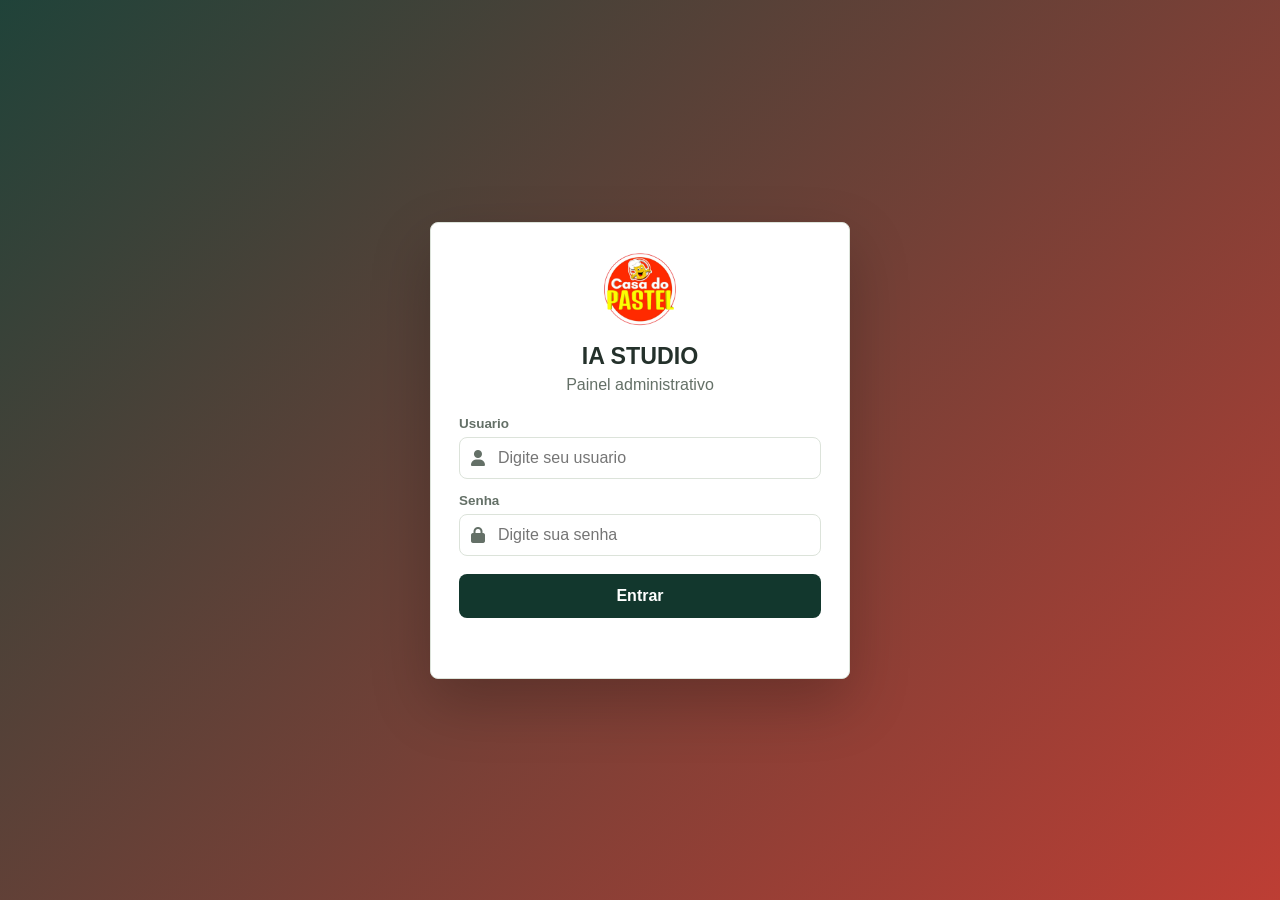
<file: index.html>
<!DOCTYPE html>
<html lang="pt-br">
<head>
    <meta charset="UTF-8">
    <meta name="viewport" content="width=device-width, initial-scale=1.0">
    <title>Casa do Pastel - Painel Administrativo</title>
    <script>
        if (!sessionStorage.getItem('token')) {
            window.location.href = 'login.html';
        }
    </script>
    <link rel="stylesheet" href="style.css">
    <link rel="stylesheet" href="https://cdnjs.cloudflare.com/ajax/libs/font-awesome/6.0.0/css/all.min.css">
</head>
<body>
    <div class="app-shell">
        <!-- Header Móvel Compacto -->
        <header class="mobile-navbar">
            <img src="img/logo.png" alt="Logo" class="mobile-logo">
            <button id="btnMobileMenu" class="hamburger-btn" aria-label="Abrir Menu">
                <i class="fas fa-bars"></i>
            </button>
        </header>

        <aside class="sidebar" id="sidebar">
            <div class="brand">
                <img src="img/logo.png" alt="Casa do Pastel">
                <div>
                    <strong>IA STUDIO | Casa do Pastel</strong>
                    <span>Painel Administrativo</span>
                </div>
                <button id="btnCloseSidebar" class="close-sidebar-btn"><i class="fas fa-times"></i></button>
            </div>

            <nav class="sidebar-nav" aria-label="Navegacao principal">
                <button class="nav-item active" data-view-target="menuView">
                    <i class="fas fa-utensils"></i>
                    Cardapio
                </button>
                <button class="nav-item" data-view-target="deliveryView">
                    <i class="fas fa-motorcycle"></i>
                    Entrega e Pagamento
                </button>
                <button class="nav-item" data-view-target="financeView">
                    <i class="fas fa-chart-line"></i>
                    Financeiro
                </button>
                <button id="btnLogout" class="nav-item logout">
                    <i class="fas fa-sign-out-alt"></i>
                    Sair
                </button>
            </nav>
        </aside>

        <main class="main-content">
            <header class="topbar">
                <div>
                    <p class="eyebrow">Painel administrativo</p>
                    <h1 id="viewTitle">Gestao do Cardapio</h1>
                </div>
                <div class="status-strip">
                    <span><i class="fas fa-circle"></i> Online</span>
                    <span id="stockSummary">0 itens ativos</span>
                </div>
            </header>

            <section class="command-panel">
                <form id="assistantForm" class="command-form">
                    <i class="fas fa-brain"></i>
                    <input type="text" id="assistantCommand" placeholder="Comando do painel" autocomplete="off">
                    <button type="submit" class="btn-primary">
                        <i class="fas fa-paper-plane"></i>
                        Processar
                    </button>
                </form>
                <div id="assistantResponse" class="assistant-response">
                    Pronto para operar cardapio, entrega, pagamento e relatorios financeiros.
                </div>
            </section>

            <section id="menuView" class="view active">
                <div class="section-toolbar">
                    <div class="search-bar">
                        <i class="fas fa-search"></i>
                        <input type="text" id="searchProduct" placeholder="Buscar no cardapio">
                    </div>
                    <button class="btn-primary" id="btnOpenModal">
                        <i class="fas fa-plus"></i>
                        Novo Produto
                    </button>
                </div>

                <div class="split-layout">
                    <section class="panel">
                        <div class="panel-header">
                            <h2>Categorias do Topo</h2>
                            <span id="categoryCount">5 categorias</span>
                        </div>
                        <form id="categoryForm" class="inline-form category-form">
                            <input type="text" id="categoryName" placeholder="Nova categoria" required>
                            <button type="submit" class="btn-secondary">
                                <i class="fas fa-plus"></i>
                                Adicionar
                            </button>
                        </form>
                        <div id="categoryList" class="category-list"></div>
                    </section>

                    <section class="panel" style="margin-top: 16px;">
                        <div class="panel-header">
                            <h2>Gerenciar Adicionais</h2>
                            <span id="addonCount">0 itens</span>
                        </div>
                        <form id="globalAddonForm" class="inline-form category-form">
                            <input type="text" id="globalAddonName" placeholder="Ex: Bacon" required>
                            <input type="number" id="globalAddonPrice" placeholder="R$" step="0.01" style="width: 80px;" required>
                            <button type="submit" class="btn-secondary">
                                <i class="fas fa-plus"></i>
                            </button>
                        </form>
                        <div id="globalAddonList" class="category-list"></div>
                    </section>

                    <section class="panel wide">
                        <div class="panel-header">
                            <h2>Produtos</h2>
                            <span id="productCount">0 produtos</span>
                        </div>
                        <div class="table-scroll">
                            <table>
                                <thead>
                                    <tr>
                                        <th>Imagem</th>
                                        <th>Produto</th>
                                        <th>Categoria</th>
                                        <th>Preco</th>
                                        <th>Adicionais</th>
                                        <th>Estoque</th>
                                        <th>Status</th>
                                        <th>Acoes</th>
                                    </tr>
                                </thead>
                                <tbody id="productTableBody"></tbody>
                            </table>
                        </div>
                    </section>
                </div>
            </section>

            <section id="deliveryView" class="view">
                <div class="split-layout">
                    <section class="panel">
                        <div class="panel-header">
                            <h2>Pagamentos</h2>
                            <span id="paymentSummary">0 ativos</span>
                        </div>
                        <form id="paymentForm" class="payment-grid">
                            <label class="toggle-line">
                                <input type="checkbox" id="payPix">
                                <span>Pix</span>
                            </label>
                            <label class="toggle-line">
                                <input type="checkbox" id="payCard">
                                <span>Cartao</span>
                            </label>
                            <label class="toggle-line">
                                <input type="checkbox" id="payCash">
                                <span>Dinheiro</span>
                            </label>
                            <button type="submit" class="btn-primary">
                                <i class="fas fa-save"></i>
                                Salvar Pagamentos
                            </button>
                        </form>
                    </section>

                    <section class="panel wide">
                        <div class="panel-header">
                            <h2>Taxas por Bairro</h2>
                            <span id="neighborhoodCount">0 bairros</span>
                        </div>
                        <form id="neighborhoodForm" class="inline-form">
                            <input type="text" id="neighborhoodName" placeholder="Bairro" required>
                            <input type="number" id="neighborhoodFee" placeholder="Taxa" step="0.01" min="0" required>
                            <button type="submit" class="btn-secondary">
                                <i class="fas fa-plus"></i>
                                Adicionar
                            </button>
                        </form>
                        <div class="table-scroll compact">
                            <table>
                                <thead>
                                    <tr>
                                        <th>Bairro</th>
                                        <th>Taxa</th>
                                        <th>Status</th>
                                        <th>Acoes</th>
                                    </tr>
                                </thead>
                                <tbody id="neighborhoodTableBody"></tbody>
                            </table>
                        </div>
                    </section>
                </div>
            </section>

            <section id="financeView" class="view">
                <div class="metric-grid">
                    <article class="metric-card">
                        <span>Hoje</span>
                        <strong id="dailyRevenue">R$ 0,00</strong>
                        <small id="dailyOrders">0 pedidos</small>
                    </article>
                    <article class="metric-card">
                        <span>Semana</span>
                        <strong id="weeklyRevenue">R$ 0,00</strong>
                        <small id="weeklyOrders">0 pedidos</small>
                    </article>
                    <article class="metric-card">
                        <span>Mes</span>
                        <strong id="monthlyRevenue">R$ 0,00</strong>
                        <small id="monthlyOrders">0 pedidos</small>
                    </article>
                </div>

                <div class="split-layout">
                    <section class="panel">
                        <div class="panel-header">
                            <h2>Mais Vendidos</h2>
                            <span id="rankingPeriod">30 dias</span>
                        </div>
                        <div id="container-mais-vendidos" class="ranking-list"></div>
                    </section>

                    <section class="panel wide">
                        <div class="panel-header">
                            <h2>Todos os Pedidos</h2>
                            <span id="total-pedidos-contador">0 pedidos</span>
                        </div>
                        <div class="table-scroll">
                            <table>
                                <thead>
                                    <tr>
                                        <th>Tipo</th>
                                        <th>Cliente</th>
                                        <th>Itens</th>
                                        <th>Bairro</th>
                                        <th>Data/Hora</th>
                                        <th>Pagamento</th>
                                        <th>Total</th>
                                    </tr>
                                </thead>
                                <tbody id="corpo-tabela-pedidos"></tbody>
                            </table>
                        </div>
                        <!-- removido: botão antigo 'Ver Histórico Completo' -->

                        <div style="text-align: center; margin-top: 15px;">
                            <button id="btn-ver-tudo-pedidos" style="background: #0f172a; color: #fff; border: none; padding: 10px 20px; border-radius: 8px; font-weight: 600; cursor: pointer; transition: 0.2s;">Ver Tudo (Histórico)</button>
                        </div>

                        <div id="modal-historico" style="display:none; position:fixed; z-index:9999; left:0; top:0; width:100%; height:100%; background:rgba(0,0,0,0.5); backdrop-filter:blur(4px); align-items:center; justify-content:center;">
                            <div style="background:#fff; padding:20px; border-radius:12px; width:95%; max-width:1000px; max-height:85vh; overflow-y:auto; position:relative; box-shadow: 0 20px 25px -5px rgba(0,0,0,0.1);">
                                <span id="fechar-modal-historico" style="position:absolute; right:20px; top:15px; font-size:28px; cursor:pointer; font-weight:bold; color:#64748b;">&times;</span>
                                <h3 style="margin-bottom:20px; color:#0f172a; font-size:18px;">Histórico Completo de Pedidos</h3>
                                <div class="table-responsive">
                                    <table style="width:100%; border-collapse:collapse;">
                                        <tbody id="corpo-tabela-historico-completo"></tbody>
                                    </table>
                                </div>
                            </div>
                        </div>
                    </section>
                </div>

                <section class="panel chart-panel">
                    <div class="panel-header">
                        <h2>Grafico de Vendas</h2>
                        <button id="btnOpenDatePicker" class="btn-muted" style="min-height: 32px; padding: 4px 12px; font-size: 0.85rem;">
                            <i class="fas fa-calendar-alt"></i>
                            <span id="activeFilterLabel">Ultimos 7 dias</span>
                        </button>
                    </div>
                    <div id="salesChart" class="sales-chart"></div>
                </section>
            </section>
        </main>
    </div>

    <div id="productModal" class="modal" role="dialog" aria-modal="true" aria-labelledby="modalTitle">
        <div class="modal-content">
            <div class="modal-header">
                <h3 id="modalTitle">Adicionar Produto</h3>
                <button type="button" class="icon-button" id="btnCloseModal" aria-label="Fechar">
                    <i class="fas fa-times"></i>
                </button>
            </div>

            <form id="productForm">
                <input type="hidden" id="productId">

                <div class="form-row">
                    <div>
                        <label for="productName">Nome</label>
                        <input type="text" id="productName" required>
                    </div>
                    <div>
                        <label for="productCategory">Categoria</label>
                        <select id="productCategory" required></select>
                    </div>
                </div>

                <label for="productDesc">Descricao</label>
                <textarea id="productDesc" rows="3"></textarea>

                <div class="form-row">
                    <div>
                        <label for="productPrice">Preco base</label>
                        <input type="number" id="productPrice" step="0.01" min="0" required>
                    </div>
                    <div id="stockGroup">
                        <label for="productStock">Estoque de refrigerantes</label>
                        <input type="number" id="productStock" min="0" required>
                    </div>
                </div>

                <section class="addons-editor-section">
                    <div class="panel-header compact-header">
                        <h2>Adicionais Padrao</h2>
                        <label class="toggle-line compact-toggle">
                            <input type="checkbox" id="productHasAddons">
                            <span>Usar neste produto</span>
                        </label>
                    </div>
                    <div id="addonsEditor" class="addons-editor"></div>
                    <div class="inline-form addon-inline-form">
                        <input type="text" id="addonName" placeholder="Nome do adicional">
                        <input type="number" id="addonPrice" placeholder="Valor" step="0.01" min="0">
                        <button type="button" class="btn-secondary" id="btnAddAddon">
                            <i class="fas fa-plus"></i>
                            Adicionar
                        </button>
                    </div>
                </section>

                <div class="form-row align-end">
                    <div>
                        <label for="productImage">Imagem</label>
                        <input type="file" id="productImage" accept="image/*">
                    </div>
                    <label class="toggle-line form-toggle">
                        <input type="checkbox" id="productVisible">
                        <span>Visivel no site</span>
                    </label>
                </div>

                <div class="form-actions">
                    <button type="submit" class="btn-primary">
                        <i class="fas fa-save"></i>
                        Salvar
                    </button>
                    <button type="button" class="btn-muted" id="btnCancelProduct">Cancelar</button>
                </div>
            </form>
        </div>
    </div>

    <!-- Date Range Picker Modal -->
    <div id="datePickerModal" class="date-picker-modal">
        <div class="date-picker-container">
            <!-- Menu Lateral de Atalhos -->
            <aside class="date-picker-sidebar" id="datePickerPresets">
                <button class="preset-btn" data-preset="24h">Últimas 24hrs</button>
                <button class="preset-btn active" data-preset="7d">Últimos 7 dias</button>
                <button class="preset-btn" data-preset="month">Este mês</button>
            </aside>
            
            <div class="date-picker-main">
                <!-- Calendário Duplo -->
                <div id="datePickerCalendars" class="calendars-row"></div>
                
                <!-- Rodapé de Ação -->
                <footer class="date-picker-footer">
                    <div id="selectedRangeDisplay">Selecione um intervalo</div>
                    <div class="footer-actions">
                        <button id="cancelDatePicker" class="btn-muted">Cancelar</button>
                        <button id="applyDatePicker" class="btn-primary">Aplicar</button>
                    </div>
                </footer>
            </div>
        </div>
    </div>

    <script src="app.js" type="module" defer></script>
</body>
</html>
</file>
<file: style.css>
:root {
    --bg: #f5f7f2;
    --surface: #ffffff;
    --surface-soft: #f8faf5;
    --sidebar: #12372d;
    --text: #24312b;
    --muted: #647067;
    --line: #dce3da;
    --primary: #b42318;
    --primary-dark: #8f1c14;
    --accent: #f2c94c;
    --green: #18794e;
    --blue: #2563eb;
    --danger: #b42318;
    --shadow: 0 12px 28px rgba(18, 55, 45, 0.1);
}

/* Regras específicas de responsividade extrema para transformar tabela em cards no mobile */
@media (max-width: 768px) {
    /* Esconde o cabeçalho original da tabela no mobile */
    #corpo-tabela-pedidos text, 
    .table-responsive thead {
        display: none !important;
    }
    
    /* Transforma cada linha do pedido em um Card isolado */
    #corpo-tabela-pedidos tr,
    #corpo-tabela-historico-completo tr {
        display: block !important;
        background: #ffffff !important;
        border: 1px solid #e2e8f0 !important;
        border-radius: 12px !important;
        padding: 16px !important;
        margin-bottom: 16px !important;
        box-shadow: 0 2px 4px rgba(0,0,0,0.02) !important;
    }
    
    /* Transforma cada célula em uma linha interna do Card */
    #corpo-tabela-pedidos td,
    #corpo-tabela-historico-completo td {
        display: flex !important;
        justify-content: space-between !important;
        align-items: center !important;
        padding: 8px 0 !important;
        border: none !important;
        text-align: right !important;
        width: 100% !important;
        max-width: 100% !important;
    }
    
    /* Adiciona etiquetas automáticas na esquerda de cada dado no celular */
    #corpo-tabela-pedidos td:nth-of-type(1)::before, #corpo-tabela-historico-completo td:nth-of-type(1)::before { content: "Tipo:"; font-weight: 600; color: #64748b; }
    #corpo-tabela-pedidos td:nth-of-type(2)::before, #corpo-tabela-historico-completo td:nth-of-type(2)::before { content: "Cliente:"; font-weight: 600; color: #64748b; }
    #corpo-tabela-pedidos td:nth-of-type(3)::before, #corpo-tabela-historico-completo td:nth-of-type(3)::before { content: "Itens:"; font-weight: 600; color: #64748b; align-self: flex-start; }
    #corpo-tabela-pedidos td:nth-of-type(4)::before, #corpo-tabela-historico-completo td:nth-of-type(4)::before { content: "Bairro:"; font-weight: 600; color: #64748b; }
    #corpo-tabela-pedidos td:nth-of-type(5)::before, #corpo-tabela-historico-completo td:nth-of-type(5)::before { content: "Data/Hora:"; font-weight: 600; color: #64748b; }
    #corpo-tabela-pedidos td:nth-of-type(6)::before, #corpo-tabela-historico-completo td:nth-of-type(6)::before { content: "Pagamento:"; font-weight: 600; color: #64748b; }
    #corpo-tabela-pedidos td:nth-of-type(7)::before, #corpo-tabela-historico-completo td:nth-of-type(7)::before { content: "Total:"; font-weight: 600; color: #64748b; }
}

/* Bloqueio de rolagem quando modal estiver aberto */
body.modal-open, body[data-modal-open] {
    overflow: hidden !important;
    height: 100vh !important;
}

/* Mobile-first refinements: otimiza produtos, categorias e adicionais */
@media (max-width: 768px) {
    /* Produtos: transforma linhas em cards compactos com labels */
    #productTableBody tr {
        display: block !important;
        background: #fff !important;
        border: 1px solid #e6efe6 !important;
        border-radius: 10px !important;
        padding: 10px !important;
        margin-bottom: 12px !important;
        box-shadow: 0 2px 6px rgba(0,0,0,0.04) !important;
    }

    #productTableBody td {
        display: flex !important;
        justify-content: space-between !important;
        align-items: center !important;
        padding: 6px 0 !important;
        border: none !important;
        width: 100% !important;
        box-sizing: border-box;
    }

    #productTableBody td::before {
        content: attr(data-label) ": ";
        font-weight: 800;
        color: var(--muted);
        display: inline-block;
        width: 46%;
        text-align: left;
        font-size: 0.85rem;
    }

    /* Ajustes visuais para imagem e detalhes */
    .product-img { width: 48px; height: 48px; margin-right: 8px; flex: 0 0 auto; }
    .product-details { max-width: 52%; text-align: right; }
    .badge, .status-pill { white-space: nowrap; }

    /* Categoria e Adicionais: lista vertical mais espaçada */
    .category-list { grid-template-columns: 1fr !important; }
    .category-item { padding: 10px !important; border-radius: 10px !important; display: flex !important; align-items: center !important; justify-content: space-between !important; gap: 12px; }
    .category-meta { grid-template-columns: 36px 1fr !important; }
    .category-meta strong { width: 36px; height: 36px; }

    #globalAddonList .category-item { padding: 10px !important; border-radius: 10px !important; display:flex !important; align-items:center !important; justify-content:space-between !important; }

    /* Botões e painéis compactos */
    .panel { padding: 12px !important; }
    .panel-header h2 { font-size: 1rem !important; }
    .btn-primary, .btn-secondary, .btn-muted { padding: 10px 12px !important; min-height: 40px !important; }

    /* Modal historico: limitar largura no mobile e suavizar cantos */
    #modal-historico > div { width: 95% !important; max-width: 720px !important; padding: 14px !important; border-radius: 12px !important; }
    .table-responsive table { width: 100% !important; border-collapse: collapse !important; }
    #corpo-tabela-historico-completo tr { display: block !important; border-bottom: 1px solid #f0f0f0 !important; padding: 8px 0 !important; }
    #corpo-tabela-historico-completo td { display: flex !important; justify-content: space-between !important; padding: 8px 0 !important; border: none !important; }

    /* Menos margem lateral para o conteúdo principal */
    .main-content { padding: 12px !important; }

    /* Sidebar escondido por padrão no mobile (mecanismo ja existente usa .open) */
    .sidebar { left: -280px !important; }

    /* Ajuste geral de tipografia para melhor leitura em telas pequenas */
    body { font-size: 14px; }
}

* {
    box-sizing: border-box;
}

body {
    margin: 0;
    min-height: 100vh;
    background: var(--bg);
    color: var(--text);
    font-family: Inter, "Segoe UI", Arial, sans-serif;
}

button,
input,
select,
textarea {
    font: inherit;
}

button {
    cursor: pointer;
}

.app-shell {
    display: flex;
    min-height: 100vh;
}

/* Força o main-content a preencher o espaço restante ao lado da sidebar em telas largas */
@media (min-width: 992px) {
    .main-content {
        width: calc(100% - 272px);
        flex: none;
    }
}

.sidebar {
    width: 272px;
    padding: 24px 16px;
    background: var(--sidebar);
    color: #fff;
    display: flex;
    flex-direction: column;
    gap: 28px;
}

.brand {
    display: flex;
    align-items: center;
    gap: 12px;
    padding: 8px;
}

.brand img {
    width: 54px;
    height: 54px;
    border-radius: 8px;
    object-fit: cover;
    background: #fff;
}

.brand strong,
.brand span {
    display: block;
}

.brand strong {
    font-size: 1.05rem;
    line-height: 1.2;
}

.brand span {
    color: #cfe3d7;
    font-size: 0.82rem;
    margin-top: 3px;
}

.sidebar-nav {
    display: flex;
    flex-direction: column;
    gap: 8px;
}

.nav-item {
    width: 100%;
    border: 0;
    border-radius: 8px;
    color: #e8f2ec;
    background: transparent;
    padding: 12px 14px;
    display: flex;
    align-items: center;
    gap: 10px;
    text-align: left;
    transition: background 0.2s ease, color 0.2s ease;
}

.nav-item:hover,
.nav-item.active {
    background: rgba(255, 255, 255, 0.12);
    color: #fff;
}

.nav-item.logout {
    margin-top: 16px;
    color: #ffd8d4;
}

.main-content {
    flex: 1;
    padding: 28px;
    overflow-x: hidden;
}

.topbar,
.section-toolbar,
.panel-header,
.modal-header,
.status-strip,
.row-actions,
.inline-form,
.command-form {
    display: flex;
    align-items: center;
}

.topbar {
    justify-content: space-between;
    gap: 20px;
    margin-bottom: 18px;
}

.eyebrow {
    margin: 0 0 4px;
    color: var(--primary);
    font-size: 0.78rem;
    font-weight: 800;
    text-transform: uppercase;
}

h1,
h2,
h3,
p {
    margin-top: 0;
}

h1 {
    margin-bottom: 0;
    font-size: clamp(1.55rem, 2vw, 2.15rem);
    letter-spacing: 0;
}

h2 {
    margin-bottom: 0;
    font-size: 1rem;
}

.status-strip {
    gap: 12px;
    flex-wrap: wrap;
}

.status-strip span {
    display: inline-flex;
    align-items: center;
    gap: 8px;
    border: 1px solid var(--line);
    border-radius: 8px;
    background: var(--surface);
    padding: 8px 12px;
    color: var(--muted);
    font-size: 0.9rem;
}

.status-strip i {
    color: var(--green);
    font-size: 0.55rem;
}

.command-panel,
.panel,
.metric-card {
    background: var(--surface);
    border: 1px solid var(--line);
    border-radius: 8px;
    box-shadow: var(--shadow);
}

.command-panel {
    padding: 12px;
    margin-bottom: 20px;
}

.command-form {
    gap: 10px;
}

.command-form > i {
    width: 40px;
    height: 40px;
    display: inline-flex;
    align-items: center;
    justify-content: center;
    border-radius: 8px;
    background: #eef7f1;
    color: var(--green);
    flex: 0 0 auto;
}

.command-form input {
    margin: 0;
}

.assistant-response {
    margin-top: 10px;
    padding: 10px 12px;
    border-radius: 8px;
    background: var(--surface-soft);
    color: var(--muted);
    min-height: 40px;
    line-height: 1.45;
}

.view {
    display: none;
}

.view.active {
    display: block;
}

.section-toolbar {
    justify-content: space-between;
    gap: 16px;
    margin-bottom: 16px;
}

.search-bar {
    position: relative;
    width: min(420px, 100%);
}

.search-bar i {
    position: absolute;
    left: 13px;
    top: 50%;
    transform: translateY(-50%);
    color: var(--muted);
}

.search-bar input {
    padding-left: 40px;
    margin: 0;
}

input,
select,
textarea {
    width: 100%;
    border: 1px solid var(--line);
    border-radius: 8px;
    background: #fff;
    color: var(--text);
    padding: 11px 12px;
    outline: none;
    transition: border-color 0.2s ease, box-shadow 0.2s ease;
}

textarea {
    resize: vertical;
}

input:focus,
select:focus,
textarea:focus {
    border-color: var(--green);
    box-shadow: 0 0 0 3px rgba(24, 121, 78, 0.12);
}

label {
    display: block;
    color: var(--muted);
    font-size: 0.84rem;
    font-weight: 700;
    margin-bottom: 6px;
}

.form-group {
    margin-bottom: 14px;
}

.btn-primary,
.btn-secondary,
.btn-muted {
    min-height: 48px;
    border: 0;
    border-radius: 8px;
    padding: 12px 20px;
    display: inline-flex;
    align-items: center;
    justify-content: center;
    gap: 8px;
    font-weight: 800;
    white-space: nowrap;
}

.btn-primary {
    background: var(--primary);
    color: #fff;
}

.btn-primary:hover {
    background: var(--primary-dark);
}

.btn-secondary {
    background: var(--sidebar);
    color: #fff;
}

.btn-muted {
    background: #eef2ed;
    color: var(--text);
}

.split-layout {
    display: grid;
    grid-template-columns: minmax(260px, 0.8fr) minmax(0, 1.7fr);
    gap: 16px;
    align-items: start;
}

.split-layout .wide {
    min-width: 0;
}

.panel {
    padding: 16px;
}

.panel-header {
    justify-content: space-between;
    gap: 12px;
    margin-bottom: 14px;
}

.panel-header span {
    color: var(--muted);
    font-size: 0.85rem;
    white-space: nowrap;
}

.category-list {
    display: grid;
    gap: 10px;
}

.category-form {
    margin-bottom: 12px;
}

.category-item {
    display: flex;
    align-items: center;
    justify-content: space-between;
    gap: 12px;
    border: 1px solid var(--line);
    border-radius: 8px;
    padding: 10px;
    background: var(--surface-soft);
}

.category-meta {
    display: grid;
    grid-template-columns: 28px 1fr;
    gap: 2px 10px;
    align-items: center;
}

.category-meta strong {
    grid-row: span 2;
    width: 28px;
    height: 28px;
    display: inline-flex;
    align-items: center;
    justify-content: center;
    border-radius: 50%;
    background: var(--accent);
    color: #513900;
    font-size: 0.82rem;
}

.category-meta span {
    font-weight: 800;
}

.category-meta small {
    color: var(--muted);
}

.table-scroll {
    width: 100%;
    overflow-x: auto;
}

.table-scroll.compact {
    margin-top: 12px;
}

table {
    width: 100%;
    border-collapse: collapse;
}

th,
td {
    padding: 12px 10px;
    text-align: left;
    border-bottom: 1px solid var(--line);
    vertical-align: middle;
}

th {
    background: var(--surface-soft);
    color: var(--muted);
    font-size: 0.78rem;
    text-transform: uppercase;
}

td {
    font-size: 0.92rem;
}

tr:last-child td {
    border-bottom: 0;
}

.product-img {
    width: 46px;
    height: 46px;
    border-radius: 8px;
    object-fit: cover;
    border: 1px solid var(--line);
    background: #fff;
}

.product-details {
    display: block;
    max-width: 300px;
    margin-top: 4px;
    color: var(--muted);
    font-size: 0.82rem;
    line-height: 1.35;
}

.badge,
.status-pill {
    display: inline-flex;
    align-items: center;
    min-height: 26px;
    border-radius: 999px;
    padding: 4px 10px;
    font-size: 0.76rem;
    font-weight: 800;
    white-space: nowrap;
}

.badge {
    background: #fff4d2;
    color: #725100;
}

.status-pill.success {
    background: #e7f6ed;
    color: var(--green);
}

.status-pill.muted {
    background: #eef2ed;
    color: var(--muted);
}

.row-actions {
    gap: 6px;
}

.icon-button {
    width: 48px;
    height: 48px;
    border: 1px solid var(--line);
    border-radius: 8px;
    background: #fff;
    color: var(--text);
    display: inline-flex;
    align-items: center;
    justify-content: center;
}

.icon-button:hover {
    border-color: var(--green);
    color: var(--green);
}

.icon-button:disabled {
    cursor: not-allowed;
    opacity: 0.35;
}

.icon-button.danger:hover {
    border-color: var(--danger);
    color: var(--danger);
}

.settings-form,
.payment-grid {
    display: grid;
    gap: 12px;
}

.form-row {
    display: grid;
    grid-template-columns: repeat(2, minmax(0, 1fr));
    gap: 12px;
}

.align-end {
    align-items: end;
}

.toggle-line {
    min-height: 44px;
    display: flex;
    align-items: center;
    gap: 10px;
    border: 1px solid var(--line);
    border-radius: 8px;
    background: var(--surface-soft);
    padding: 10px 12px;
    color: var(--text);
    font-weight: 800;
    margin: 0;
}

.toggle-line input {
    width: 18px;
    height: 18px;
    margin: 0;
    accent-color: var(--green);
}

.form-toggle {
    margin-bottom: 0;
}

.inline-form {
    gap: 10px;
    align-items: stretch;
}

.inline-form input {
    margin: 0;
}

.metric-grid {
    display: grid;
    grid-template-columns: repeat(3, minmax(0, 1fr));
    gap: 16px;
    margin-bottom: 16px;
}

.metric-card {
    padding: 16px;
}

.metric-card span,
.metric-card small {
    display: block;
    color: var(--muted);
}

.metric-card span {
    font-size: 0.82rem;
    font-weight: 800;
    text-transform: uppercase;
}

.metric-card strong {
    display: block;
    margin: 8px 0;
    font-size: 1.45rem;
}

.ranking-list {
    display: grid;
    gap: 10px;
}

.ranking-item {
    display: grid;
    grid-template-columns: 30px 1fr auto;
    align-items: center;
    gap: 10px;
    border: 1px solid var(--line);
    border-radius: 8px;
    padding: 10px;
    background: var(--surface-soft);
}

.ranking-item > strong {
    width: 30px;
    height: 30px;
    display: inline-flex;
    align-items: center;
    justify-content: center;
    border-radius: 50%;
    background: var(--sidebar);
    color: #fff;
}

.ranking-item span,
.ranking-item small {
    display: block;
}

.ranking-item span {
    font-weight: 800;
}

.ranking-item small {
    color: var(--muted);
    margin-top: 3px;
}

.ranking-item b {
    color: var(--green);
}

.chart-panel {
    margin-top: 16px;
}

.sales-chart {
    min-height: 300px;
    overflow-x: auto;
    padding: 6px 0 2px;
}

.line-chart-svg {
    width: 100%;
    min-width: 660px;
    display: block;
}

.line-chart-grid line {
    stroke: #dce3da;
    stroke-dasharray: 5 7;
    stroke-width: 1;
}

.line-chart-grid text {
    fill: var(--muted);
    font-size: 12px;
    text-anchor: end;
}

.line-chart-area {
    fill: url("#salesAreaGradient");
    opacity: 0;
    animation: chartAreaFade 1s ease 0.55s forwards;
}

.line-chart-path {
    fill: none;
    stroke: url("#salesLineGradient");
    stroke-width: 5;
    stroke-linecap: round;
    stroke-linejoin: round;
    stroke-dasharray: 1;
    stroke-dashoffset: 1;
    filter: drop-shadow(0 7px 10px rgba(180, 35, 24, 0.16));
    animation: chartLineDraw 1.35s cubic-bezier(0.22, 1, 0.36, 1) forwards;
}

.line-chart-point {
    opacity: 0;
    transform-box: fill-box;
    transform-origin: center;
    animation: chartPointPop 0.42s cubic-bezier(0.34, 1.56, 0.64, 1) forwards;
}

.line-chart-point circle {
    fill: #fff;
    stroke: var(--primary);
    stroke-width: 4;
}

.line-chart-point text {
    fill: var(--text);
    font-size: 12px;
    font-weight: 800;
    text-anchor: middle;
}

.line-chart-day {
    fill: var(--muted);
    font-size: 13px;
    font-weight: 800;
    text-anchor: middle;
    text-transform: capitalize;
}

@keyframes chartLineDraw {
    to {
        stroke-dashoffset: 0;
    }
}

@keyframes chartAreaFade {
    from {
        opacity: 0;
        transform: translateY(12px);
    }
    to {
        opacity: 1;
        transform: translateY(0);
    }
}

@keyframes chartPointPop {
    from {
        opacity: 0;
        transform: scale(0.45);
    }
    to {
        opacity: 1;
        transform: scale(1);
    }
}

.addons-editor-section {
    border: 1px solid var(--line);
    border-radius: 8px;
    padding: 12px;
    margin-top: 4px;
    background: var(--surface-soft);
}

.compact-header {
    margin-bottom: 10px;
}

.compact-toggle {
    min-height: 36px;
    padding: 8px 10px;
    background: #fff;
}

.addons-editor {
    display: grid;
    gap: 8px;
    margin-bottom: 10px;
}

.addon-row {
    display: grid;
    grid-template-columns: minmax(0, 1fr) 130px 34px;
    gap: 8px;
    align-items: center;
}

.addon-row input {
    margin: 0;
}

.addon-inline-form {
    align-items: stretch;
}

.empty-state.small {
    padding: 10px;
    margin: 0;
}

.empty-state {
    color: var(--muted);
    text-align: center;
    padding: 20px;
}

.modal {
    display: none;
    position: fixed;
    inset: 0;
    z-index: 20;
    align-items: center;
    justify-content: center;
    padding: 20px;
    background: rgba(16, 24, 20, 0.58);
}

.modal-content {
    width: min(760px, 100%);
    max-height: 92vh;
    overflow: auto;
    background: var(--surface);
    border-radius: 8px;
    padding: 18px;
    box-shadow: 0 24px 60px rgba(0, 0, 0, 0.25);
}

.modal-header {
    justify-content: space-between;
    gap: 12px;
    margin-bottom: 16px;
}

.modal-header h3 {
    margin: 0;
}

.form-actions {
    display: flex;
    justify-content: flex-end;
    gap: 10px;
    margin-top: 14px;
}

.orders-expansion-container {
    display: flex;
    justify-content: center;
    margin-top: 20px;
    padding-bottom: 10px;
}

#btnExpandOrders {
    min-width: 240px;
}

/* Date Range Picker - Estilo Institucional */
.date-picker-modal {
    display: none;
    position: fixed;
    inset: 0;
    z-index: 100;
    background: rgba(18, 55, 45, 0.5); /* Overlay no tom da sidebar */
    backdrop-filter: blur(4px);
    align-items: center;
    justify-content: center;
    padding: 20px;
}

.date-picker-modal.active { display: flex; }

.date-picker-container {
    background: var(--surface);
    border: 1px solid var(--line);
    border-radius: 8px;
    display: flex;
    box-shadow: var(--shadow);
    max-width: 850px;
    width: 100%;
    box-sizing: border-box;
}

.date-picker-sidebar {
    width: 200px;
    background: var(--sidebar);
    border-right: 1px solid var(--line);
    padding: 20px 0;
    display: flex;
    flex-direction: column;
}

.preset-btn {
    background: transparent;
    border: 0;
    color: #e8f2ec;
    padding: 12px 24px;
    text-align: left;
    font-size: 0.9rem;
    font-weight: 600;
    transition: 0.2s;
}

.preset-btn:hover { background: rgba(255, 255, 255, 0.05); color: #fff; }

.preset-btn.active {
    color: #fff;
    background: var(--primary);
    border-right: 4px solid var(--accent);
}

.date-picker-main { flex: 1; display: flex; flex-direction: column; }

.calendars-row {
    display: grid;
    grid-template-columns: 1fr 1fr;
    gap: 30px;
    padding: 30px;
    background: var(--surface);
}

.calendar-header {
    display: flex;
    align-items: center;
    justify-content: space-between;
    margin-bottom: 20px;
}

.calendar-header h4 {
    margin: 0;
    text-transform: capitalize;
    font-size: 1rem;
    color: var(--text);
}

.nav-month-btn {
    background: #fff;
    border: 1px solid var(--line);
    border-radius: 6px;
    width: 32px;
    height: 32px;
    display: flex;
    align-items: center;
    justify-content: center;
    color: var(--muted);
    cursor: pointer;
    transition: 0.2s;
}

.nav-month-btn:hover {
    border-color: var(--primary);
    color: var(--primary);
    background: var(--surface-soft);
}

.days-grid { display: grid; grid-template-columns: repeat(7, 1fr); gap: 2px; }

.day-label { color: var(--muted); font-size: 0.7rem; font-weight: 800; text-align: center; padding-bottom: 10px; }

.calendar-day {
    height: 36px;
    display: flex;
    align-items: center;
    justify-content: center;
    font-size: 0.85rem;
    color: var(--text);
    cursor: pointer;
    border-radius: 4px;
    font-weight: 500;
}

.calendar-day:hover:not(.empty) { background: var(--surface-soft); color: var(--primary); }
.calendar-day.selected { background: var(--primary) !important; color: #fff; font-weight: bold; }
.calendar-day.selected.range-start { border-radius: 8px 0 0 8px; }
.calendar-day.selected.range-end { border-radius: 0 8px 8px 0; }
.calendar-day.selected.range-start.range-end { border-radius: 8px; }
.calendar-day.in-range { background: rgba(180, 35, 24, 0.15); border-radius: 0; }
.calendar-day.empty { cursor: default; }

.date-picker-footer {
    padding: 20px 30px;
    border-top: 1px solid var(--line);
    display: flex;
    justify-content: space-between;
    align-items: center;
    background: var(--surface-soft);
}

#selectedRangeDisplay { color: var(--muted); font-size: 0.9rem; font-weight: 700; }

/* Tela de login */
.login-page {
    min-height: 100vh;
    display: flex;
    align-items: center;
    justify-content: center;
    padding: 20px;
    background:
        linear-gradient(135deg, rgba(18, 55, 45, 0.94), rgba(180, 35, 24, 0.88)),
        url("img/logo.png") center/220px no-repeat;
}

.login-container {
    width: min(420px, 100%);
}

.login-card {
    background: var(--surface);
    border: 1px solid var(--line);
    border-radius: 8px;
    padding: 28px;
    box-shadow: 0 24px 60px rgba(0, 0, 0, 0.22);
}

.login-header {
    text-align: center;
    margin-bottom: 22px;
}

.login-header img {
    width: 76px;
    height: 76px;
    border-radius: 8px;
    object-fit: cover;
    margin-bottom: 12px;
}

.login-header h2 {
    font-size: 1.45rem;
}

.login-header p {
    margin: 6px 0 0;
    color: var(--muted);
}

.input-wrapper {
    position: relative;
}

.input-wrapper i {
    position: absolute;
    left: 12px;
    top: 50%;
    transform: translateY(-50%);
    color: var(--muted);
}

.input-wrapper input {
    padding-left: 38px;
}

.btn-login {
    width: 100%;
    min-height: 44px;
    border: 0;
    border-radius: 8px;
    background: var(--sidebar);
    color: #fff;
    font-weight: 800;
    margin-top: 4px;
}

.btn-login:hover {
    background: var(--primary);
}

.badge-pagamento {
    display: inline-flex;
    align-items: center;
    min-height: 26px;
    border-radius: 999px;
    padding: 4px 10px;
    font-size: 0.76rem;
    font-weight: 800;
    white-space: nowrap;
    background: var(--accent);
    color: #725100;
}

.sem-vendas {
    color: var(--muted);
    text-align: center;
    padding: 10px;
    font-style: italic;
}

.item-ranking-produto {
    display: flex;
    justify-content: space-between;
    margin-bottom: 8px;
    padding: 4px 0;
    border-bottom: 1px dashed var(--line);
}

.error-message {
    min-height: 20px;
    margin-top: 12px;
    color: var(--danger);
    text-align: center;
    font-size: 0.9rem;
}

@media (max-width: 1120px) {
    .split-layout,
    .metric-grid {
        grid-template-columns: 1fr 1fr;
    }

    .split-layout .wide {
        grid-column: 1 / -1;
    }
}

/* Estilos iniciais do Header Móvel (escondido no Desktop) */
.mobile-navbar {
    display: none;
    height: 60px;
    background: var(--sidebar);
    padding: 0 16px;
    align-items: center;
    justify-content: space-between;
    position: sticky;
    top: 0;
    z-index: 1001;
    border-bottom: 2px solid var(--accent);
}

.mobile-logo { height: 40px; border-radius: 4px; background: #fff; }
.hamburger-btn { background: transparent; border: 0; color: #fff; font-size: 1.5rem; padding: 10px; }
.close-sidebar-btn { display: none; background: transparent; border: 0; color: #fff; font-size: 1.2rem; }

@media (max-width: 768px) {
    .app-shell {
        flex-direction: column;
    }

    .mobile-navbar { display: flex; }

    .sidebar {
        position: fixed;
        top: 0;
        left: -280px; /* Escondido à esquerda */
        width: 280px;
        height: 100vh;
        z-index: 1002;
        transition: transform 0.3s ease-in-out;
        box-shadow: 10px 0 30px rgba(0,0,0,0.3);
        padding: 24px 16px;
        gap: 20px;
    }

    .sidebar.open {
        transform: translateX(280px);
    }

    .close-sidebar-btn { display: block; margin-left: auto; }

    .brand {
        justify-content: space-between;
        width: 100%;
    }
    .brand img { width: 48px; height: 48px; }

    .sidebar-nav {
        flex-direction: column;
        gap: 12px;
        overflow-y: auto;
    }

    .nav-item {
        min-height: 52px; /* Área de toque aumentada */
        padding: 14px 16px;
        font-size: 1rem;
        background: rgba(255,255,255,0.05);
    }
    .nav-item i { font-size: 1.1rem; width: 24px; }

    .main-content {
        padding: 16px 12px;
    }

    /* Ajustes específicos do Date Picker em Mobile */
    .date-picker-modal {
        padding: 12px;
    }

    .date-picker-container {
        flex-direction: column;
        max-width: 400px;
        width: 95%;
        max-height: 90vh;
        overflow-y: auto;
    }

    .date-picker-sidebar {
        width: 100%;
        flex-direction: row;
        padding: 8px;
        border-right: none;
        border-bottom: 1px solid var(--line);
        overflow-x: auto;
        gap: 4px;
        scrollbar-width: none;
    }
    .date-picker-sidebar::-webkit-scrollbar { display: none; }

    .preset-btn {
        padding: 8px 12px;
        font-size: 0.8rem;
        white-space: nowrap;
        border-left: none;
        border-bottom: 3px solid transparent;
    }
    .preset-btn.active {
        border-left-color: transparent;
        border-bottom-color: var(--accent);
    }

    .calendars-row {
        grid-template-columns: 1fr;
        padding: 16px;
        gap: 16px;
    }

    .date-picker-footer {
        padding: 16px;
        flex-direction: column;
        gap: 12px;
        text-align: center;
    }

    .topbar,
    .section-toolbar,
    .command-form,
    .inline-form {
        flex-direction: column;
        align-items: stretch;
        gap: 12px;
    }

    .topbar h1 { font-size: 1.5rem; }
    .status-strip { justify-content: space-between; }
    .status-strip span { flex: 1; justify-content: center; }

    .search-bar {
        width: 100%;
    }

    .split-layout,
    .metric-grid,
    .form-row,
    .addon-row {
        grid-template-columns: 1fr !important;
        gap: 12px;
    }

    /* Transform tables into cards */
    /* Mantemos Categorias e Bairros como cards, mas restauramos Pedidos para Tabela */
    #menuView table, #menuView thead, #menuView tbody, #menuView th, #menuView td, #menuView tr,
    #deliveryView table, #deliveryView thead, #deliveryView tbody, #deliveryView th, #deliveryView td, #deliveryView tr {
        display: block;
    }

    /* OPÇÃO 1: Tabela de Pedidos com Rolagem Horizontal (Recomendado) */
    #financeView .table-scroll {
        overflow-x: auto;
        width: 100%;
        display: block;
        -webkit-overflow-scrolling: touch;
        border-radius: 8px;
    }

    #financeView table {
        display: table !important;
        min-width: 680px; /* Garante que as colunas não fiquem esmagadas */
        border-collapse: collapse;
    }

    #financeView thead { display: table-header-group !important; }
    #financeView tbody { display: table-row-group !important; }
    #financeView thead tr { position: static !important; } /* Restaura a posição no mobile */
    #financeView tr { 
        display: table-row !important; 
        background: transparent; 
        border-radius: 0; 
        box-shadow: none;
        margin: 0;
    }
    #financeView th {
        display: table-cell !important;
        padding: 10px !important;
        font-size: 11px !important;
        color: #444 !important; /* Cinza escuro */
        text-transform: uppercase;
        border-bottom: 2px solid var(--line);
    }
    #financeView td {
        display: table-cell !important;
        padding: 12px 10px !important;
        text-align: left;
        border-bottom: 1px solid var(--line);
        width: auto !important;
    }
    #financeView td::before { display: none !important; }

    /* 
       OPÇÃO 2: Tabela Compacta (Alternativa - Descomente para usar)
       
       #financeView table { min-width: 100% !important; table-layout: fixed; }
       #financeView th, #financeView td { 
           font-size: 11px; 
           padding: 6px 4px !important; 
       }
       #financeView td[data-label="Itens"] {
           max-width: 120px;
           white-space: nowrap;
           overflow: hidden;
           text-overflow: ellipsis;
       }
    */

    /* Apenas esconde o cabeçalho das tabelas que viraram cards */
    #menuView thead tr, #deliveryView thead tr { position: absolute; top: -9999px; left: -9999px; }
    tr { 
        margin-bottom: 16px; 
        border: 1px solid var(--line); 
        border-radius: 12px; 
        background: var(--surface); 
        padding: 12px;
        box-shadow: 0 4px 12px rgba(0,0,0,0.05);
    }
    /* Aplica apenas aos td que continuarem como cards (Menu e Delivery) */
    #menuView td, #deliveryView td { 
        border: none; 
        padding: 8px 0 8px 35% !important; 
        position: relative; 
        min-height: 48px; 
        display: flex; 
        align-items: center; 
        justify-content: flex-end; 
        text-align: right;
        border-bottom: 1px solid var(--surface-soft);
        width: 100%;
        box-sizing: border-box;
    }
    #menuView td::before, #deliveryView td::before { 
        content: attr(data-label); 
        position: absolute; 
        left: 0; 
        width: 30%; 
        font-weight: 800; 
        text-align: left; 
        font-size: 0.7rem; 
        color: var(--muted);
        text-transform: uppercase;
    }
    
    .product-img { width: 56px; height: 56px; }
    .product-details { text-align: right; max-width: 100%; }
    .row-actions { justify-content: flex-end; width: 100%; }

    .orders-expansion-container { padding: 0 4px; }
    #btnExpandOrders {
        width: 100%;
    }

    .form-actions { flex-direction: column; }
    .form-actions button { width: 100%; }
}
</file>
